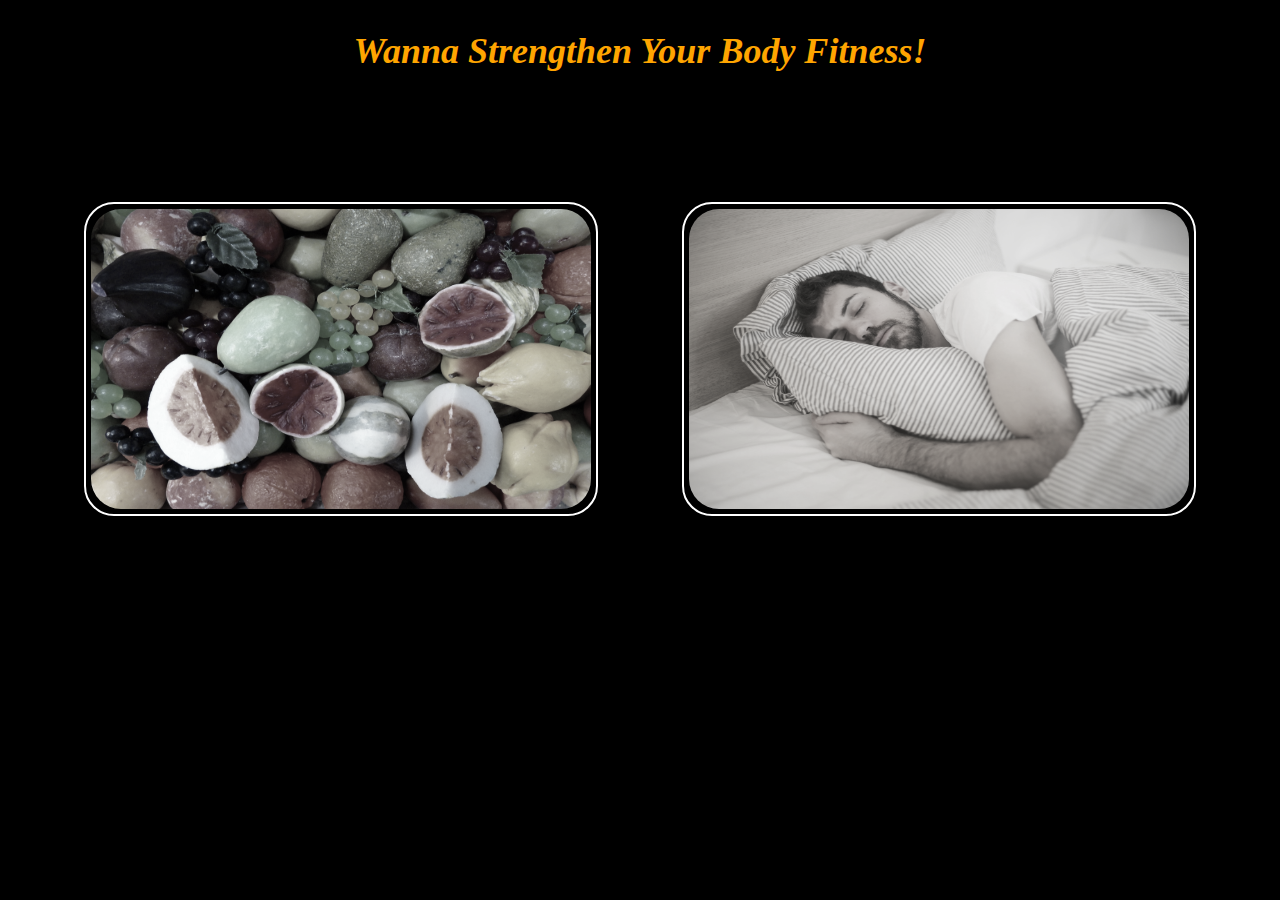
<file: index.html>
<html lang="en">
<head>
    <meta charset="UTF-8">
    <meta name="viewport" content="width=device-width, initial-scale=1.0">
    <link rel="stylesheet" href="style.css">
    <title>Foods</title>
</head>
<body>
    <div class="header">
        
        <div class="top-content">
            <h1>Wanna Strengthen Your Body Fitness!</h1>
        </div>
        <div class="box">
            <div class="diet">
                
                <img src="fruits.jpg" alt="">
                <div class="content">
                    <p class="text">Diet Tracker</p>
                    <a class="btn" href="diet.html">Explore Now!</a>
                </div>
            </div>
            
        </div>
        <div class="box">
            <div class="diet">
                <img src="sleeptracker.jpg" alt="">
                <div class="content">
                    <p class="text">Sleep Tracker</p>
                    <a class="btn" href="timer.html">Explore Now!</a>
                    
                </div>
            </div>
            
        </div>
    </div>
</body>
</html>
</file>
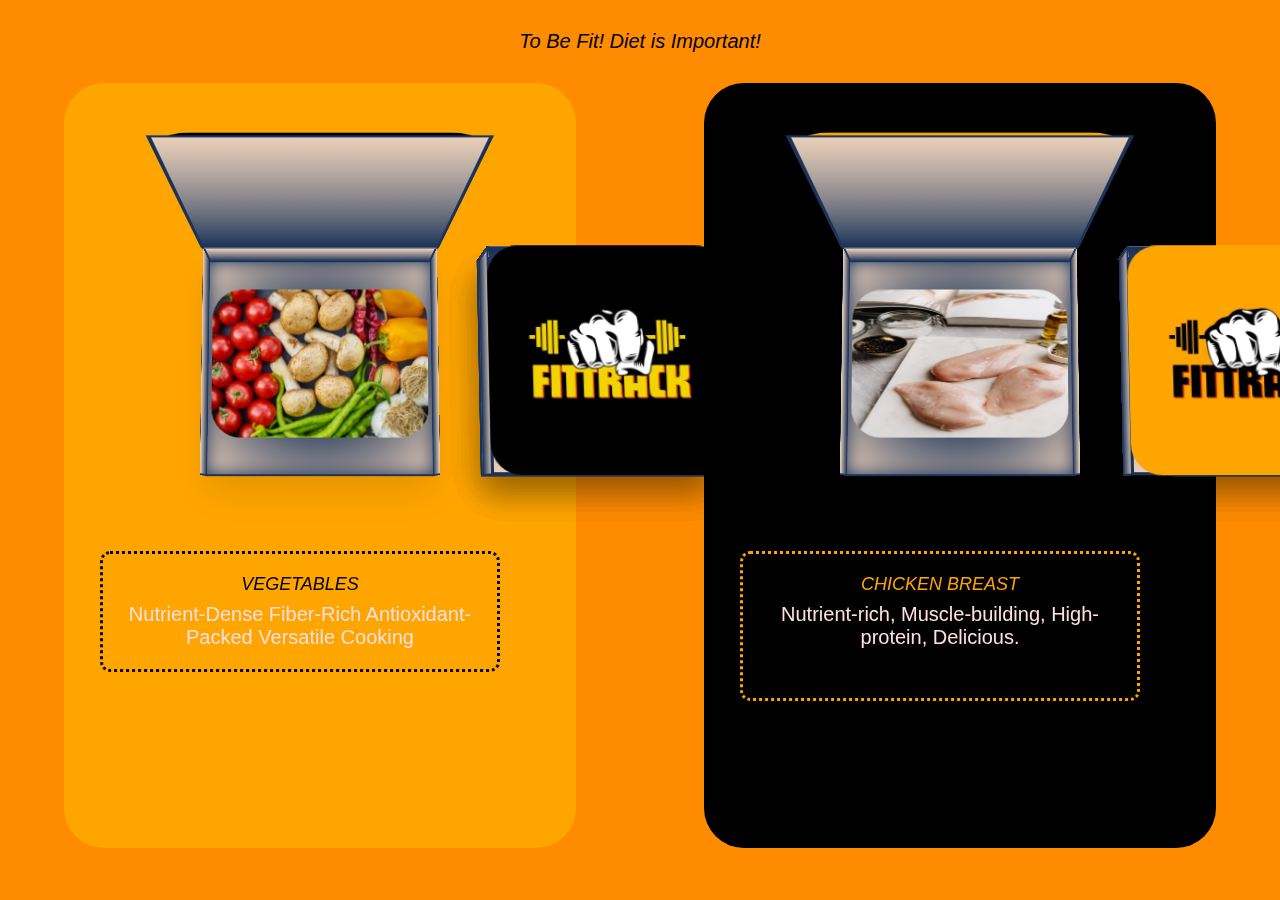
<file: diet.html>
<html lang="en">
<head>
    <meta charset="UTF-8">
    <meta name="viewport" content="width=device-width, initial-scale=1.0">
    <title>Diet Section</title>
    <link rel="stylesheet" href="style.css">
</head>
<body>
    <div class="top">
        <div class="top-content">
            <p style="color: black;font-size: 20px;font-family: Impact, Haettenschweiler, 'Arial Narrow Bold', sans-serif;">To Be Fit! Diet is Important!</p>
        </div>
        <div class="row">
            <div class="col-1">
                <div class="shoe-selector reduce-weight-selector">
                <div class="reduce-weight">
                    <div id="app">
                        <div class="shoe-selector">
                    <div class="shoe" data-active>
      
                        <div class="shoebox" data-animate>
                  
                          <div class="side top">
                            <div class="lid">
                                
                                <img style="width: 100%;height: 100%;"src="logo.jfif" alt="">
                            </div>
                          </div>
                          <div class="side front"></div>
                          <div class="side back"></div>
                          <div class="side left"></div>
                          <div class="side right"></div>
                          <div class="side bottom"></div>
                          <img style="width:300px;height: 150px;" src="vegetables.jpg" alt="">
                          
                        </div>
                        <header class="shoe-header-1">
                            <small class="shoe-subheading" data-animate>Vegetables</small>
                            <h2 class="shoe-heading" data-animate>Nutrient-Dense
                                Fiber-Rich
                                Antioxidant-Packed
                                Versatile Cooking</h2>
                          </header>
                      </div>
                      <div class="shoe">
                        <div class="shoebox" data-animate>
                  
                          <div class="side top">
                            <div class="lid">
                                <img style="width: 100%;height: 100%;"src="logo.jfif" alt="">
                            </div>
                          </div>
                          <div class="side front"></div>
                          <div class="side back"></div>
                          <div class="side left"></div>
                          <div class="side right"></div>
                          <div class="side bottom"></div>
                  
                          <img style="width:300px;height: 150px;" src="fruits.jpg" alt="">
                        </div>
                        <header class="shoe-header-1">
                            <small class="shoe-subheading" data-animate>Fruits</small>
                            <h2 class="shoe-heading" data-animate>Vitamin-Rich
                                Antioxidant-Packed
                                Fiber-Filled
                                Natural Energy</h2>
                          </header>
                      </div>
                  
                      <div class="shoe">
                        <div class="shoebox" data-animate>
                  
                          <div class="side top">
                            <div class="lid">
                                <img style="width: 100%;height: 100%;"src="logo.jfif" alt="">
                            </div>
                          </div>
                          <div class="side front"></div>
                          <div class="side back"></div>
                          <div class="side left"></div>
                          <div class="side right"></div>
                          <div class="side bottom"></div>
                          <img style="width:300px;height: 150px;" src="spinach.jpg" alt="">
                          
                        </div>
                        <header class="shoe-header-1">
                            <small class="shoe-subheading" data-animate>Spinach</small>
                            <h2 class="shoe-heading" data-animate>Iron-Rich
                                Leafy Green
                                Antioxidant-Packed
                                Versatile Veggie</h2>
                          </header>
                      </div>
                  
                      <div class="shoe">
                        <div class="shoebox" data-animate>
                  
                          <div class="side top">
                            <div class="lid">
                                <img style="width: 100%;height: 100%;"src="logo.jfif" alt="">
                            </div>
                          </div>
                          <div class="side front"></div>
                          <div class="side back"></div>
                          <div class="side left"></div>
                          <div class="side right"></div>
                          <div class="side bottom"></div>
                  
                          <img style="width:300px;height: 150px;" src="omlette1.jpg" alt="">
                        </div>
                        <header class="shoe-header-1">
                            <small class="shoe-subheading" data-animate>Eggs</small>
                            <h2 class="shoe-heading" data-animate>Protein Powerhouse
                                Nutrient-Rich
                                Satiety Enhancer</h2>
                          </header>
                      </div>
                      <div class="shoe">
                        <div class="shoebox" data-animate>
                            
                          <div class="side top">
                            <div class="lid">
                                <img style="width: 100%;height: 100%;"src="logo.jfif" alt="">
                            </div>
                          </div>
                          <div class="side front"></div>
                          <div class="side back"></div>
                          <div class="side left"></div>
                          <div class="side right"></div>
                          <div class="side bottom"></div>
                  
                          <img style="width:300px;height: 150px;" src="brown rice.jpg" alt=""></div>
                          <header class="shoe-header-1">
                            <small class="shoe-subheading" data-animate>Brown Rice</small>
                            <h2 class="shoe-heading" data-animate>Fiber-Rich
                                Complex Carbohydrates
                                Nutrient-Dense
                                Satiety Booster
                                
                                
                                
                                </h2>
                          </header>
                       
                      </div>
                      <div class="shoe">
                        <div class="shoebox" data-animate>
                  
                          <div class="side top">
                            <div class="lid">
                                <img style="width: 150%;height: 100%;"src="logo.jfif" alt="">
                            </div>
                          </div>
                          <div class="side front"></div>
                          <div class="side back"></div>
                          <div class="side left"></div>
                          <div class="side right"></div>
                          <div class="side bottom"></div>
                  
                          <img style="width:300px;height: 150px;" src="fish.jpg" alt="">
                        </div>
                        <header class="shoe-header-1">
                            <small class="shoe-subheading" data-animate>Fish</small>
                            <h2 class="shoe-heading" data-animate>Protein: Muscle
                                Omega-3: Heart
                                Healthy: Fats
                                Essential: Nutrients
                          </header>
                      </div>

            </div>
        </div>
                </div>
                  <script src="https://codepen.io/shshaw/pen/QmZYMG.js"></script>
                  <script src="script.js"></script>
            
                    
                </div>
            </div>
            <div class="col-2">
                <div class="gain-weight">
                    <div class="shoe-selector gain-weight-selector">
                    <div id="app">
                        <div class="shoe-selector">
                    <div class="shoe" data-active>
      
                        <div class="shoebox" data-animate>
                  
                          <div class="side top">
                            <div class="lid">
                                
                                <img style="width: 100%;height: 100%;"src="logo2.jfif" alt="">
                            </div>
                          </div>
                          <div class="side front"></div>
                          <div class="side back"></div>
                          <div class="side left"></div>
                          <div class="side right"></div>
                          <div class="side bottom"></div>
                          <img style="width:280px;height: 150px;" src="chicken breast.jpg" alt="">
                          
                        </div>
                        <header class="shoe-header-2">
                            <small class="shoe-subheading-2" data-animate>Chicken Breast</small>
                            <h2 class="shoe-heading" data-animate>Nutrient-rich,
                              Muscle-building,
                              High-protein,
                              Delicious.</h2>
                          </header>
                      </div>
                      <div class="shoe">
                        <div class="shoebox" data-animate>
                  
                          <div class="side top">
                            <div class="lid">
                                <img style="width: 100%;height: 100%;"src="logo2.jfif" alt="">
                            </div>
                          </div>
                          <div class="side front"></div>
                          <div class="side back"></div>
                          <div class="side left"></div>
                          <div class="side right"></div>
                          <div class="side bottom"></div>
                  
                          <img style="width:300px;height: 150px;" src="almondmilk.jpg" alt="">
                        </div>
                        <header class="shoe-header-2">
                            <small class="shoe-subheading-2" data-animate>Almond Milk</small>
                            <h2 class="shoe-heading" data-animate>Plant-based,
                              Calcium-rich,
                              Dairy-free,
                              Versatile.</h2>
                          </header>
                      </div>
                  
                      <div class="shoe">
                        <div class="shoebox" data-animate>
                  
                          <div class="side top">
                            <div class="lid">
                                <img style="width: 100%;height: 100%;"src="logo2.jfif" alt="">
                            </div>
                          </div>
                          <div class="side front"></div>
                          <div class="side back"></div>
                          <div class="side left"></div>
                          <div class="side right"></div>
                          <div class="side bottom"></div>
                          <img style="width:300px;height: 150px;" src="choco.jpg" alt="">
                          
                        </div>
                        <header class="shoe-header-2">
                            <small class="shoe-subheading-2" data-animate>Dark Chocolates</small>
                            <h2 class="shoe-heading" data-animate>Indulgent,
                              Antioxidant-rich,
                              Decadent,
                              Satisfying.</h2>
                          </header>
                      </div>
                  
                      <div class="shoe">
                        <div class="shoebox" data-animate>
                  
                          <div class="side top">
                            <div class="lid">
                                <img style="width: 100%;height: 100%;"src="logo2.jfif" alt="">
                            </div>
                          </div>
                          <div class="side front"></div>
                          <div class="side back"></div>
                          <div class="side left"></div>
                          <div class="side right"></div>
                          <div class="side bottom"></div>
                  
                          <img style="width:300px;height: 150px;" src="nuts.jpg" alt="">
                        </div>
                        <header class="shoe-header-2">
                            <small class="shoe-subheading-2" data-animate>Nuts</small>
                            <h2 class="shoe-heading" data-animate>Protein-packed,
                              Heart-healthy,
                              Energy-boosting,
                              Nutrient-dense.</h2>
                          </header>
                      </div>
                      <div class="shoe">
                        <div class="shoebox" data-animate>
                            
                          <div class="side top">
                            <div class="lid">
                                <img style="width: 100%;height: 100%;"src="logo2.jfif" alt="">
                            </div>
                          </div>
                          <div class="side front"></div>
                          <div class="side back"></div>
                          <div class="side left"></div>
                          <div class="side right"></div>
                          <div class="side bottom"></div>
                  
                          <img style="width:300px;height: 150px;" src="milkyogurt.jpg" alt=""></div>
                          <header class="shoe-header-2">
                            <small class="shoe-subheading-2" data-animate>White Milk Yogurt</small>
                            <h2 class="shoe-heading" data-animate>Calorie-dense,
                              Nutrient-rich,
                              Muscle-building,
                              Satiating.
                                
                                
                                
                                </h2>
                          </header>
                       
                      </div>
                      <div class="shoe">
                        <div class="shoebox" data-animate>
                  
                          <div class="side top">
                            <div class="lid">
                                <img style="width: 100%;height: 100%;"src="logo2.jfif" alt="">
                            </div>
                          </div>
                          <div class="side front"></div>
                          <div class="side back"></div>
                          <div class="side left"></div>
                          <div class="side right"></div>
                          <div class="side bottom"></div>
                  
                          <img style="width:300px;height: 150px;" src="peanuts.jpg" alt="">
                        </div>
                        <header class="shoe-header-2">
                            <small class="shoe-subheading-2" data-animate>Peanuts</small>
                            <h2 class="shoe-heading" data-animate>Crunchy,
                              Protein-packed,
                              Energy-boosting,
                              Versatile.
                          </header>
                      </div>

            </div>
        </div>
                </div>
            </div>
            </div>
                  <script src="https://codepen.io/shshaw/pen/QmZYMG.js"></script>
                  <script src="script.js"></script>
                </div>
            </div>


        


        </div>
    </div>
    <script>
         document.querySelectorAll(".shoe").forEach(shoe => {
            shoe.addEventListener("click", () => {
                const parentSelector = shoe.closest(".shoe-selector");
                parentSelector.querySelectorAll(".shoe[data-active]").forEach(el => {
                    delete el.dataset.active;
                });
                shoe.dataset.active = true;
            });
        });
    </script>
</body>
</html>
</file>
<file: style.css>
*{
    margin: 0;
    padding: 0;
}
img{
    height: 300px;
    width: 500px;
    border-radius: 30px;
}
.header{
    width: 100%;
    height:100%;
    background-color:black;
    text-align: center;
    background-size: cover;
    background-position: center;
    position: relative;
}
.box{
    display: inline-block;
    padding: 5px;
    margin: 40px;
    margin-top: 100px;
    border-style: solid;
    border-color: white;
    border-width: 2px;
    border-radius: 30px;
    text-align: center;
    position: relative;
}

.top-content{
    padding: 40px;
    font-family: cursive;
    color: orange;
}
.content{
    position: absolute;
    top: 70px;
    left: 30px;
    text-align: center;
    height: 250px;
    width: 450px;
    padding: 30px;
    border-radius: 20px;
    opacity: 0;
    transition: opacity 0.5s ease;
}
.diet{
  filter: saturate(10%);
  transition: all 0.3s;
}
.diet:hover{
    transition: all 1s;
    transform: scale(0.98);
    filter: saturate(100%);
    box-shadow: 0px 0px 80px 1px rgba(0,255,117,0.30);
}
.diet:hover .content{
  opacity: 1;
}
.text{
  position: absolute;
  padding: 20px;
  border-style: solid;
  border-radius: 20px;
  top:-120px;
  left:35%;
  display: flex;
  align-items: center;
  border-color:black;
  text-decoration: none;
  color: #fff;
  background-color:orange;
}
/*Diet section */
.top{
    width: 100%;
    height:100%;
   background-color: #FF8C00;
   position: fixed;
}
.top-content{
    text-align: center;
    padding: 30px;
    font-size: large;
    font-style: italic;
}
.row
{
    display: flex;
    justify-content: space-around;
    width: 100%;
    height: 100%;
}
.row .col-1{
    width: 40%;
    height: 85%;
    background-color:orange;
    border-radius: 40px;
    text-align: center;
}
.row .col-2{ 
    width: 40%;
    height:85%;
    background-color: black;
    border-radius: 40px;
    text-align: center;
}
/* .content{
  position:absolute;
  text-align: center;
  opacity: 0.4;
  z-index: 1.6;
  background-color:yellow;
  border-width: 2px;
  border-style:solid;
} */

.btn{
  position: absolute;
  padding: 20px;
  border-style: solid;
  border-radius: 20px;
  top: 200px;
  right: 160px;
  border-color:black;
  text-decoration: none;
  color: black;
  background-color:orange;
}
/* slder */
@import url("https://fonts.googleapis.com/css?family=Roboto+Condensed:400,700&display=swap");
:root {
  --duration: 0.6s;
  --ease: cubic-bezier(0.5, 0, 0.5, 1);
  --fast-ease-out: cubic-bezier(0.4, 0, 0.9, 0.1);
  --fast-ease-in: cubic-bezier(0.1, 0.9, 0.3, 1);
  --fade-ease: cubic-bezier(0.7, 0, 0.1, 1);
  --tan-dark: #1B3358;
  --tan: #e9cfb9;
  --orange: black       /* Change this to the shade of orange you prefer */
  --orange-dark: darkorange;
  font-family: "Roboto Condensed", sans-serif;  
}

*,
*:before,
*:after {
  position: relative;
  box-sizing: border-box;
}

img {
  display: block;
  max-width: 100%;
}



.shoe-selector {
  display: grid;
  grid-template: 1/1;
  justify-content: center;
  align-items: center;
  height: 90%;
}

/* ---------------------------------- */
.shoe {
  height: 100%;
  grid-area: 1/1;
  display: grid;
  grid-template-columns: 50% 50%;
  grid-template-rows: 50% auto 1fr auto;
  padding: 1rem;
} 
.shoe > .shoebox {
  grid-column: 1/-1;
}
.shoe > .shoe-header {
  grid-column: 1/-1;
}
.shoe > .shoe-price {
  grid-column: 1/-1;
}
.shoe > .shoe-rating {
  grid-column: 1/2;
}

.shoe-header {
  text-align: center;
}

.shoe-subheading {
  display: inline-block;
  text-transform: uppercase;
  color: #fff;
  margin-bottom: 0.5rem;
}

.shoe-heading {
  margin: 0;
  font-weight: 300;
  font-size: 1.25rem;
  color:#fedfe4;
  text-align: center;
}


.shoe-header-1{
    position: absolute;
    text-align: center;
    top: 70%;
    left: -40px;
    padding: 20px;
    border-color: black;
    border-style: dotted;
    border-radius: 10px;
    box-sizing: border-box;
    min-width: 300px; 
    min-height: 100px;
  }
  .shoe-header-2{
    position: absolute;
    text-align: center;
    top: 70%;
    left: -40px;
    padding: 20px;
    border-color: orange;
    border-style: dotted;
    border-radius: 10px;
    box-sizing: border-box;
    min-width: 300px; 
    min-height: 150px;
  }
  
  .shoe-subheading {
    display: inline-block;
    text-transform: uppercase;
    color: black;
    margin-bottom: 0.5rem;
    font-size: large;
    font-style: italic;
  }
  .shoe-subheading-2{
    display: inline-block;
    text-transform: uppercase;
    color: orange;
    margin-bottom: 0.5rem;
    font-size: large;
    font-style: italic;
  }
  
  .shoe-heading {
    margin: 0;
    font-weight: 300;
    font-size: 1.25rem;
    color:#fedfe4;
  }
/* ---------------------------------- */
.shoe-selector {
  perspective: 80vmin;
}

.shoe {
  transform-style: preserve-3d;
}

.shoebox {
    --width: 26vmin;   /* Increase the width of the box */
    --height: 25vmin;  /* Increase the height of the box */
    --depth: 5vmin;
  transform-style: preserve-3d;
  width: var(--width);
  height: var(--height);
  margin: 13vmin auto;
  display: flex;
  justify-content: center;
  align-items: center;
  padding: 1vmin;
}

.side {
  position: absolute;
  top: 50%;
  left: 50%;
  width: 100%;
  height: 100%;
  width: var(--width);
  height: var(--height);
  box-sizing: border-box;
  background: var(--debug);
  border: solid 2px var(--color-dark);
  background: var(--color);
  background: linear-gradient(to bottom, var(--color-dark), var(--color));
  transform-style: preserve-3d;
  transform: translate(-50%, -50%) var(--rotation) translateZ(calc(var(--z) / 2));
}
.side.right:before, .side.left:before, .side.back:before,
.side .lid:before {
  --color: var(--tan);
  --color-dark: var(--tan-dark);
  content: "";
  position: absolute;
  top: 0;
  left: 0;
  height: 100%;
  width: 100%;
  transform: translateZ(-2px);
  border: solid 2px var(--color-dark);
  background-image: linear-gradient(to right, var(--color-dark), var(--color));
}
.side .lid:before {
    --color: var(--tan);
    --color-dark: var(--tan-dark);
    content: "";
    position: absolute;
    top: 0;
    left: 0;
    height: 100%;
    width: 100%;
    transform: translateZ(-2px);
    border: solid  var(--color-dark);
    background-image: linear-gradient(to right, var(--color-dark), var(--color));
  }
.side.right:before {
  background-image: linear-gradient(to left, var(--color-dark), var(--color));
}
.side.back:before {
  background-image: linear-gradient(to bottom, var(--color-dark), var(--color));
}
.side.bottom {
  background-image: radial-gradient(var(--color-dark) 30%, var(--color));
  box-shadow: 0 1rem 2rem rgba(0, 0, 0, 0.1), inset 0 0 2vmin var(--color-dark);
}
.side .lid:before {
  background-image: linear-gradient(to bottom, var(--color-dark), var(--color));
}

.top,
.bottom {
  --debug: red;
  --z: var(--depth);
}

.right,
.left {
  --debug: green;
  width: var(--depth);
  --z: var(--width);
}

.front,
.back {
  --debug: blue;
  width: var(--width);
  height: var(--depth);
  --z: var(--height);
}

.top {
  --rotation: rotateY(0deg);
}

.bottom {
  --rotation: rotateY(180deg);
}

.right {
  --rotation: rotateY(90deg);
}

.left {
  --rotation: rotateY(-90deg);
}

.back {
  --rotation: rotateX(90deg);
}

.front {
  --rotation: rotateX(-90deg);
}

.top,
.lid,
.right,
.left,
.front {
  --color: var(--orange);
  --color-dark: var(--orange-dark);
}

.bottom,
.back {
  --color: var(--tan);
  --color-dark: var(--tan-dark);
}

/* ---------------------------------- */
.shoebox .top {
  background: none;
}
.shoebox .lid {
  display: block;
  position: absolute;
  top: 0;
  left: 0;
  visibility: visible;
  background: linear-gradient(to top, var(--color-dark), var(--color) 50%);
  width: 100%;
  height: 100%;
  transition: transform var(--duration) var(--ease);
  transform-style: preserve-3d;
  transform-origin: top center;
}

[data-active] .shoebox .lid {
  transform: rotateX(90deg);
}
/* ---------------------------------- */
.shoe {
  width: 40vmin;
  pointer-events: none;
}
.shoe:not([data-active]) * {
  visibility: hidden;
}
.shoe [data-animate],
.shoe [data-animate] * {
  visibility: visible !important;
}
.shoe [data-animate] {
  transform: translateX(-100%);
  opacity: 0;
  transition-property: transform, opacity;
  transition-duration: var(--duration);
  transition-timing-function: var(--fast-ease-out), var(--fade-ease);
}
.shoe .shoebox {
  cursor: pointer;
  pointer-events: auto;
  transform: rotateX(5deg) translateX(-120%);
  transition: transform var(--duration) var(--ease) !important;
  opacity: 1;
}
.shoe[data-active] {
  z-index: 4;
}
.shoe[data-active] > * {
  pointer-events: auto;
}
.shoe[data-active]:before {
  display: block;
}
.shoe[data-active] [data-animate] {
  transform: none;
  opacity: 1;
  transition-delay: calc(var(--duration) / 2);
  transition-duration: var(--duration);
  transition-timing-function: var(--fast-ease-in), var(--fade-ease);
}
.shoe[data-active] .shoebox {
  transform: rotateX(5deg);
}
.shoe[data-active] ~ .shoe [data-animate] {
  transform: translateX(100%);
}
.shoe[data-active] ~ .shoe .shoebox {
  transform: rotateX(5deg) translateX(120%);
}
.shoe[data-active] + .shoe {
  z-index: 3;
}
/* timer */
.container{
  width: 100%;
  height: 100%;
  position: relative;
  background-color: black;
  color: white;
  overflow: auto;
  background-image: url(bgnight1.jpg);
  background-position: center;
  background-size: cover;
}
.timer-h1{
  position: absolute;
  top: 0px;
  left: 40%;
  font-size: 30px;
  font-family: 'Courier New', Courier, monospace;
  color: orange;
  padding: 30px;
  text-align: center;
}
.start-time{
  position: absolute;
  top:100px;
  text-align: center;
  font-family: cursive;
  position: relative;
}
.wakeup-time{
  position: absolute;
  top:230px;
  text-align: center;
  font-family: cursive;
  position: relative;
}
.timer-btn{
  position: absolute;
  top: 100px;
  left: 44%;
  padding: 15px;
  border-style: solid;
  border-radius: 20px;
  border-color:black;
  color: black;
  font-size: 16px;
  background-color:orange;
}
label{
  padding: 9px;
  border-color: black;
  border-width: 2px;
  border-radius: 5px;
  font-size: 20px;
  background-color: #FF8C00;
}
input{
  width: 90px;
  height: 40px;
  font-size:20px ;
}
.input{
  width: 90px;
  height: 40px;
  font-size:20px ;
}
.timer-btn:hover{
  transition: all 1s;
  transform: scale(0.98);
  box-shadow: 0px 0px 80px 1px rgba(0,255,117,0.30);
  cursor: pointer;
}
.final-content{
  position: absolute;
  top: 450px;
  left: 30%;
  font-size: 30px;
  padding: 30px;
  font-style: italic;
}
</file>
